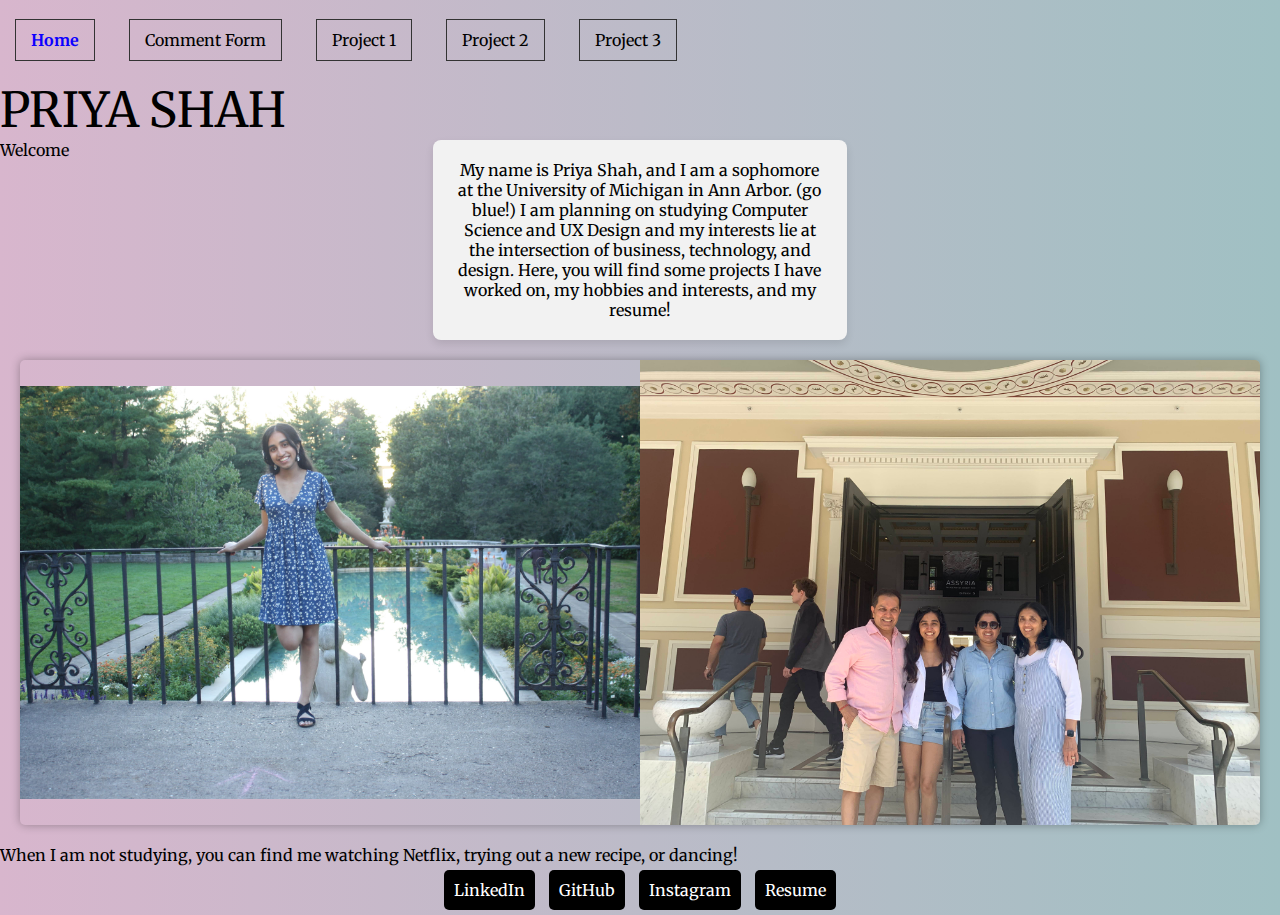
<file: index.html>
<!DOCTYPE html>
<html lang="en">
<head>
    <meta charset="UTF-8">
    <meta name="viewport" content="width=device-width, initial-scale=1.0">
    <link rel="stylesheet" href="css/reset.css">
    <link rel="stylesheet" href="css/style.css"> 
    <link rel="preconnect" href="https://fonts.googleapis.com">
    <link rel="preconnect" href="https://fonts.gstatic.com" crossorigin>
    <link href="https://fonts.googleapis.com/css2?family=Merriweather:wght@300&family=Open+Sans&display=swap" rel="stylesheet">
    <script src="js/button.js"></script>
    <title>Your Website</title>
</head>
<body>
    <div id="skip"><a href="#Welcome">Skip to Main Content </a></div>

    <nav> 
        <ul>
            <li> <a href="index.html" class="active">Home</a></li> 
            <li> <a href="comment.html">Comment Form</a></li> 
            <li><a href = "project1.html"> Project 1 </a></li>
            <li> <a href="project2.html">Project 2</a></li> 
            <li> <a href="project3.html">Project 3</a></li> 
            
        </ul>
    </nav>
    <h1 class="animated-text">PRIYA SHAH</h1>
    <div class="MainInformation">
        <h3 id="Welcome">Welcome</h3>

        <div class="LongText">
            <p> My name is Priya Shah, and I am a sophomore at the University
                of Michigan in Ann Arbor. (go blue!) I am planning on studying Computer Science and UX Design 
                and my interests lie at the intersection of business, technology, and design. 
                Here, you will find some projects I have worked on, 
                my hobbies and interests, and my resume!
            </p>
        </div>
    </div>

   <div class = "styled-box">
    <img src="images/sendre.JPG" width="300" alt="Girl standing in front of lake wearing a blue dress">
    <img src="images/fam_cali.JPG" width="300" alt="Family of 4 standing in front of the museum smiling"> 
</div>
    <p> When I am not studying, you can find me watching Netflix, trying out a new recipe, or dancing!</p>
           
          
        </div>
    </div>
    <footer>
        <button onclick="openLink('https://www.linkedin.com/in/priya-shah-519a99236/')">LinkedIn</button>
        <button onclick="openLink('https://www.github.com/shhapriya')">GitHub</button>
        <button onclick="openLink('https://www.instagram.com/shhapriya')">Instagram</button>
        <button onclick="openLink('https://docs.google.com/document/d/1igudgJCn5BSRlyHQtlB5MxH3j16Zxu5szJE4489zQSg/edit?usp=sharing')">Resume</button>
    </footer>
</body>
</html>
</file>
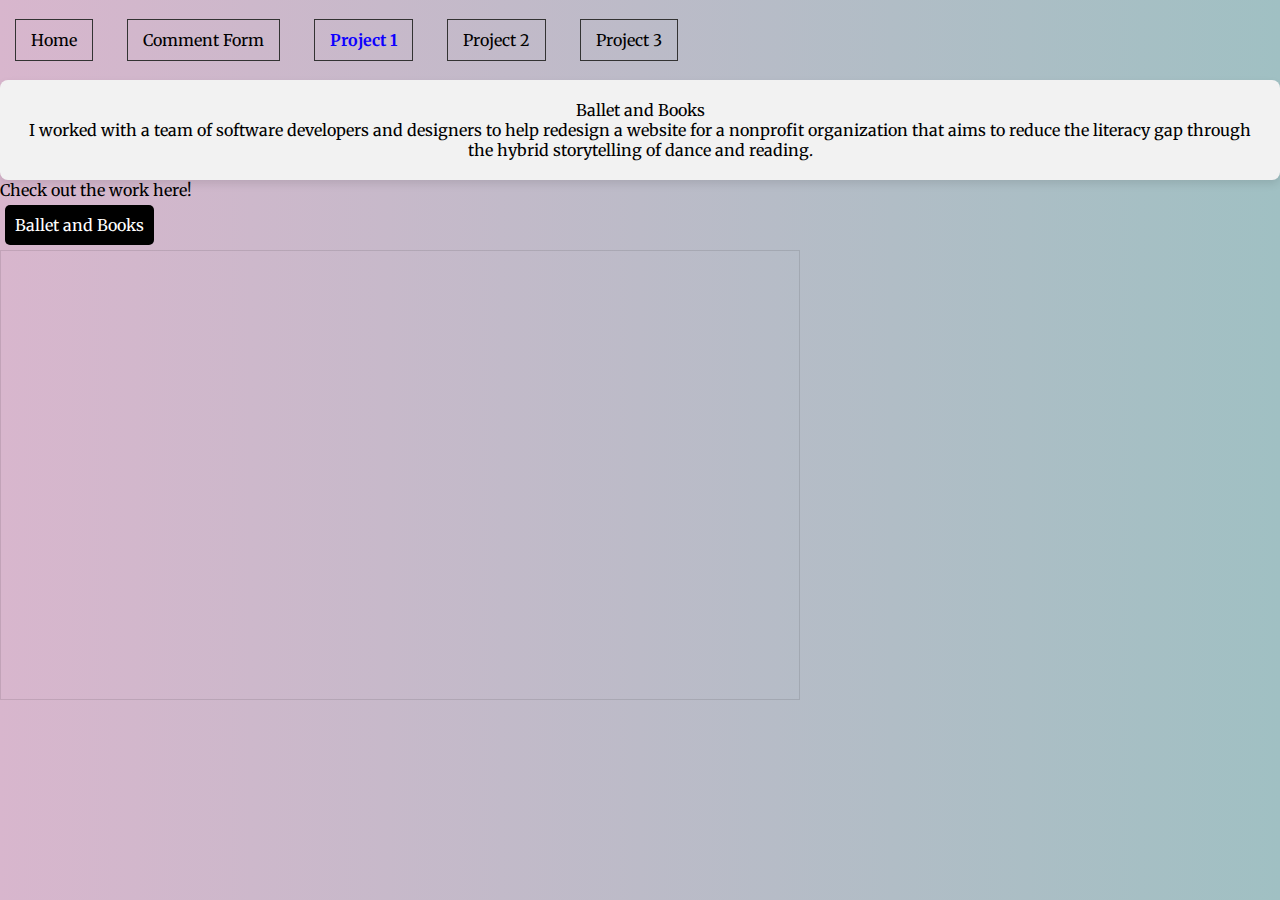
<file: project1.html>
<!DOCTYPE html>
<html lang="en">
<head>
    <meta charset="UTF-8">
    <meta name="viewport" content="width=device-width, initial-scale=1.0">
    <link rel="stylesheet" href="css/reset.css">
    <link rel="stylesheet" href="css/style.css"> 
    <link rel="preconnect" href="https://fonts.googleapis.com">
    <script src = "js/button.js"></script>
    <link rel="preconnect" href="https://fonts.gstatic.com" crossorigin>
    <link href="https://fonts.googleapis.com/css2?family=Merriweather:wght@300&family=Open+Sans&display=swap" rel="stylesheet">
    <link rel="stylesheet" href="https://fonts.googleapis.com/icon?family=Material+Icons">
    <title>Document</title>
</head>
<body>
</head>
<body>
    <div id="skip"><a href="#Welcome">Skip to Main Content </a></div>
        <nav> 
            <ul>
                <li> <a href="index.html">Home</a></li> 
                <li> <a href="comment.html"> Comment Form</a></li> 
                <li> <a href="project1.html" class = "active">Project 1 </a></li> 
                <li> <a href="project2.html">Project 2</a></li> 
                <li> <a href = "project3.html"> Project 3 </a></li>
            </ul>
        </nav>


          <div class = "LongText">
        <h2 id = "Ballet and Books">Ballet and Books</h2>
        <p> I worked with a team of software developers and designers to help
            redesign a website for a nonprofit organization that aims to reduce the literacy
            gap through the hybrid storytelling of dance and reading.
        </p>
    </div>
        <p> Check out the work here! <p>

        </p>
        <button onclick="openLink('https://ballet-and-books-testing.vercel.app/LoginScreen')">Ballet and Books </button>
              </p>
        </body>
        <p> 
        <iframe style="border: 1px solid rgba(0, 0, 0, 0.1);" 
        width="800" height="450" src="https://www.figma.com/embed?embed_host=share&url=https%3A%2F%2Fwww.figma.com%2Ffile%2FQSh3yZAKvU1pDFAGVbAeKp%2FBallet-and-Books%3Ftype%3Ddesign%26node-id%3D0%253A1%26mode%3Ddesign%26t%3DjKifxbKbcFI6KUlt-1" allowfullscreen></iframe>
        </p>
        <html>
</file>
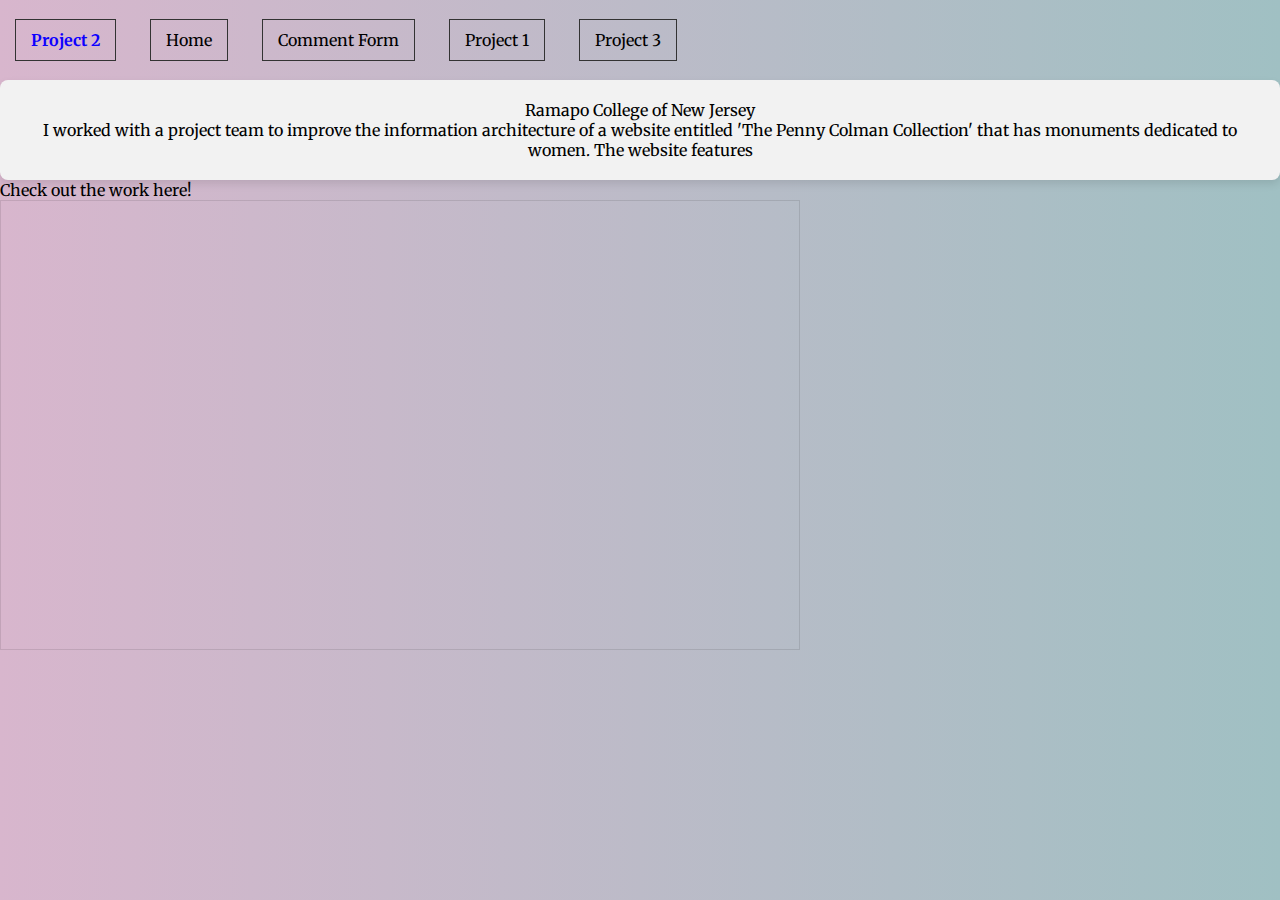
<file: project2.html>
<!DOCTYPE html>
<html lang="en">
<head>
    <meta charset="UTF-8">
    <meta name="viewport" content="width=device-width, initial-scale=1.0">
    <link rel="stylesheet" href="css/reset.css">
    <link rel="stylesheet" href="css/style.css"> 
    <!-- <script src="js/lightbox.js"></script>
    <script src="js/toggle.js"></script>
    <script src="js/button.js"></script> -->
    <link rel="preconnect" href="https://fonts.googleapis.com">
    <link rel="preconnect" href="https://fonts.gstatic.com" crossorigin>
    <link href="https://fonts.googleapis.com/css2?family=Merriweather:wght@300&family=Open+Sans&display=swap"" rel="stylesheet">
    <link rel="stylesheet" href="https://fonts.googleapis.com/icon?family=Material+Icons">
    <title>Document</title>
</head>
<body>
</head>
<body>
        <div id="skip"><a href="#Welcome">Skip to Main Content </a></div>
        <nav> 
            <ul>
                <li> <a href="project2.html" class = "active">Project 2</a></li> 
                <li> <a href="index.html">Home</a></li> 
                <li> <a href="comment.html">Comment Form</a></li> 
                <li> <a href="project1.html">Project 1</a></li> 
                <li> <a href="project3.html">Project 3 </a></li> 
            </ul>
        </nav>


        <div class = "LongText">
        <h2 id = "Ramapo College of New Jersey">Ramapo College of New Jersey</h2>
        <p> I worked with a project team to improve the information architecture of a website
           entitled 'The Penny Colman Collection' that has monuments dedicated to women. The website features 
        </p>
    </div>
        <p> Check out the work here! </p>
        <p> 
        <iframe style="border: 1px solid rgba(0, 0, 0, 0.1);" width="800" height="450" src="https://www.figma.com/embed?embed_host=share&url=https%3A%2F%2Fwww.figma.com%2Ffile%2FVSdvzfw36mKItWvfbMiOlp%2FPenny-Colman-Collection---Results-Page%3Ftype%3Ddesign%26node-id%3D1%253A5%26mode%3Ddesign%26t%3D3Fqjk6SbT9nC3kqk-1" allowfullscreen></iframe>
        </p>
        </body>
        <html>
</file>
<file: css/style.css>
nav {
  padding-left: 0px;
  padding-right: 0px;
  padding-top: 30px;
  padding-bottom: 30px;
  text-align: right; 
  font-size: 16px;
  grid-template-columns: 1fr 1fr; 
  display: flex; 

 }
 nav a {
 text-decoration: none; 
 color: black; 
 margin: 0 15px; 
 border: 1px solid #333; 
 padding: 10px 15px;
 position: relative;
 z-index: 1;
 }
 nav li {
 display: inline-block; 
 }

 nav a.active {
  font-weight: bold;
  color: rgb(13, 0, 255); 
  text-decoration: none; 
  font-family: 'Merriweather', serif; 
}
body {
  /* display: grid; */
    background: linear-gradient(to right, #d8b6cd, #a0c0c3);
    /* Replace #f2c4e5 and #a6e3e9 with your desired pastel colors */
    margin: 0; /* Remove default margin */
    font-family: 'Merriweather', serif;
  }

  .MainInformation {
    display: grid;
    grid-template-columns: repeat(3, 1fr); /* Adjust the number of columns as needed */
    gap: 20px; /* Adjust the gap between items */
}

.LongText{
    background-color: #f2f2f2;
    padding: 20px;
    border-radius: 8px;
    box-shadow: 0 4px 8px rgba(0, 0, 0, 0.1);
    text-align: center;
}


.styled-box {
  display: inline-block;
  overflow: hidden;
  box-shadow: 0 0 10px rgba(0, 0, 0, 0.3);
  border-radius: 5px;
}

.styled-box img {
  display: block;
  width: 60%;
  height: auto;
}
.button-container {
  display: flex;
  flex-wrap: wrap;
  justify-content: center;
  gap: 10px;
  margin: 20px;
}

button {
  flex: 1 0 calc(100% - 10px);
  max-width: calc(100% - 10px);
  padding: 10px;
  font-size: 16px;
  cursor: pointer;
  background-color: black;
  color: #fff;
  border: none;
  border-radius: 5px;
  transition: transform 0.3s ease;
}

  @media screen and (min-width: 768px) {
   /* Style inputs with type="text", select elements and textareas */

.form-container {
    background-color: #fff;
    box-shadow: 0 4px 8px rgba(0, 0, 0, 0.1);
    padding: 20px;
    border-radius: 8px;
    width: 300px;
}

input, textarea {
    width: 100%;
    padding: 8px;
    margin-bottom: 16px;
    box-sizing: border-box;
    border: 1px solid #ddd;
    border-radius: 4px;
}

.fieldset-box {
    border: 1px solid #ddd;
    border-radius: 4px;
    padding: 10px;
    margin-bottom: 16px;
}

button {
    background-color: #4caf50;
    color: #fff;
    padding: 10px 15px;
    border: none;
    border-radius: 4px;
    cursor: pointer;
    font-size: 16px;
}

button:hover {
    background-color: #45a049;
}
   

/* Add a background color and some padding around the form */
.container {
  border-radius: 5px;
  background-color: #f2f2f2;
  padding: 20px;
}
  footer {
    text-align: center;
}

button {
    padding: 10px;
    margin: 5px;
    font-size: 16px;
    cursor: pointer;
    background-color: black;
    color: #fff;
    border: none;
    border-radius: 5px;
    transition: transform 0.3s ease;
}

button:hover {
    transform: scale(1.1);
}
  }
button-container {
  margin: 20px auto;
  max-width: 600px; /* Adjust the max-width based on your design */
}

@media screen and (min-width: 861px) {
  body {
    font-family: 'Merriweather', sans-serif;
    margin: 0;
    padding: 0;
}

.h1 {
    text-align: center;
    padding: 50px;
}

.animated-text {
    font-size: 48px;
    text-transform: uppercase;
    animation: fadeInUp 1.5s ease-in-out;
}

@keyframes fadeInUp {
    from {
        opacity: 0;
        transform: translateY(20px);
    }
    to {
        opacity: 1;
        transform: translateY(0);
    }
}
  .styled-box {
    display: flex;
    justify-content: space-around;
    margin: 20px;
}

.grid-item {
    width: 45%;
    height: 50%; 
    overflow: hidden;
    box-shadow: 0 0 10px rgba(0, 0, 0, 0.3);
    border: 2px solid #3498db;
    border-radius: 10px;
}

.styled-box img {
    display: block;
    width: 50%;
    height: 50%; 
    object-fit: contain;
    height: auto;
}
#skip:focus {
  /* position: absolute;    */
  top: -5px;
  left: 0px; 
  font-family: Fantasy; 

}
#skip {
 position: fixed;   
  /* top: -30px; */
  left: -1000px; 
  font-family: Fantasy; 
}
.button-container {
  margin: 20px auto;
  max-width: 960px; /* Adjust the max-width based on your design */
}
}
</file>
